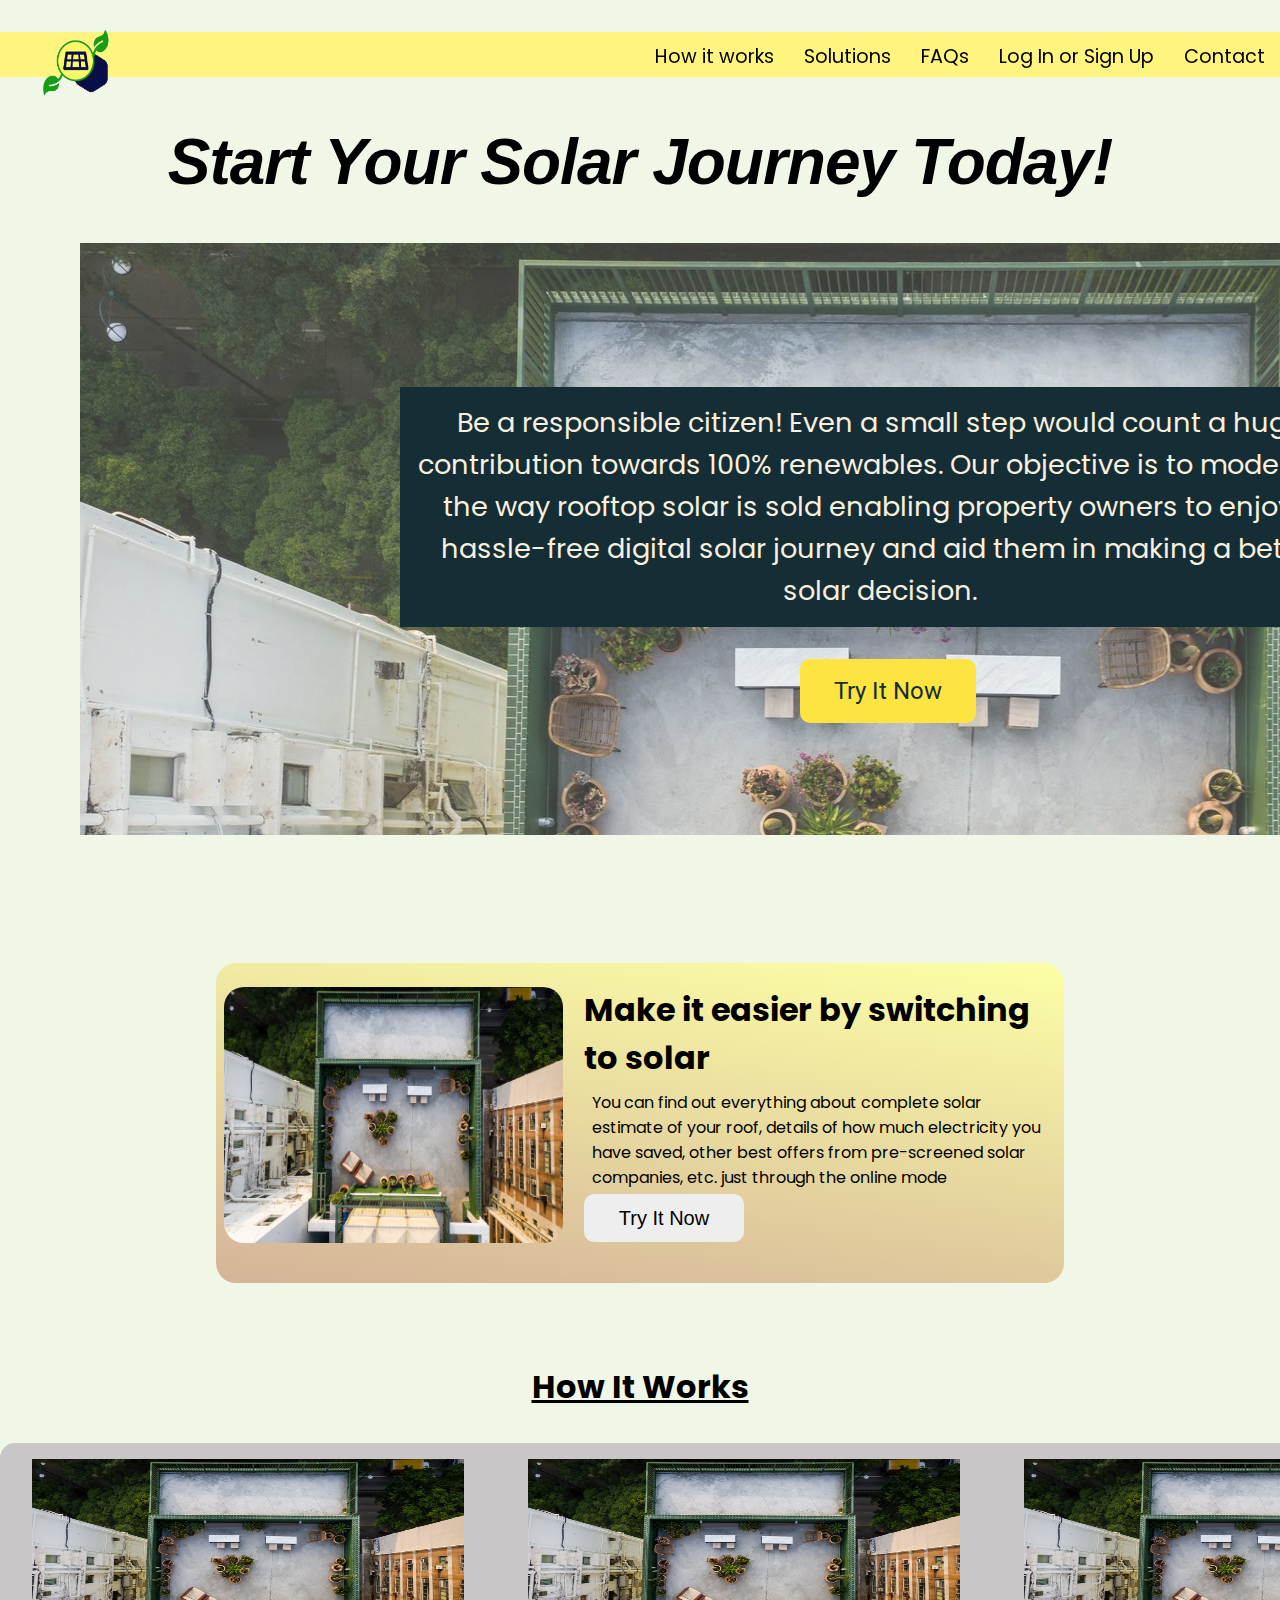
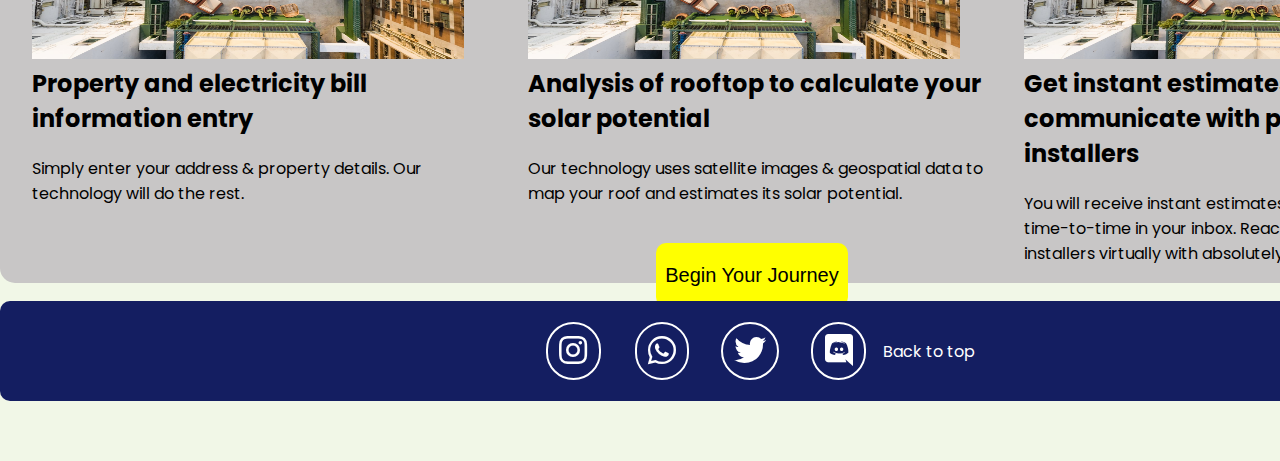
<file: index.html>
<!DOCTYPE html>
<html lang="en">

<head>
    <meta charset="UTF-8">
    <meta http-equiv="X-UA-Compatible" content="IE=edge">
    <link rel="preconnect" href="https://fonts.googleapis.com">
    <link rel="preconnect" href="https://fonts.gstatic.com" crossorigin>
    <link href="https://fonts.googleapis.com/css2?family=Zen+Old+Mincho:wght@700&display=swap" rel="stylesheet">
    <meta name="viewport" content="width=device-width, initial-scale=1.0">
    <link rel="preconnect" href="https://fonts.googleapis.com">
    <link rel="preconnect" href="https://fonts.gstatic.com" crossorigin>
    <link href="https://fonts.googleapis.com/css2?family=Roboto:wght@500&display=swap" rel="stylesheet">
    <link rel="stylesheet" href="css/all.css">
    <link rel="stylesheet" href="css/style.css">
    <title>HTF Project</title>
</head>

<body>
    <nav id="navbar">
        <div class="hamburger">
            <div class="line"></div>
            <div class="line"></div>
            <div class="line"></div>
        </div>
        <div class="logo" id="logo">
            <a href="index.html">
                <img src="img/logo.png" alt="logo">
            </a>
        </div>
        <ul class="nav-links">
            <li class="hvr-underline-from-center"><a href="#head">How it works</a></li>
            <li class="hvr-underline-from-center"><a href="solutions.html">Solutions</a></li>
            <!-- <li class="hvr-underline-from-center"><a href="#">Blogs</a></li> -->
            <li class="hvr-underline-from-center"><a href="faq.html">FAQs</a></li>
            <li class="hvr-underline-from-center"><a href="user.html">Log In or Sign Up</a></li>
            <li class="hvr-underline-from-center"><a href="contact.html">Contact</a></li>
        </ul>
    </nav>
    <div class="container">
        <h1 id="mainheading"><center><i>Start Your Solar Journey Today!</i></center></h1>
        <div class="header"></div>
        <div class="box1">
            <p class="box1text">Be a responsible citizen! Even a small step would count a huge contribution towards 100% renewables.
            Our objective is to modernize the way rooftop solar is sold enabling property owners to enjoy a hassle-free digital solar journey and aid them in making a better solar decision.</p>
        </div>
        <button id="btn1">Try It Now</button>
        <div class="box2">
            <img src="img/bg-img.jpg" alt="">
            <h1>Make it easier by switching to solar</h1>
            <p>You can find out everything about complete solar estimate of your roof, details of how much electricity you have saved, other best offers from pre-screened solar companies, etc. just through the online mode</p>
            <button id="btn2">Try It Now</button>
        </div>
        <h2 id="head">How It Works</h2>
        <div class="big-box">
            <div class="s-box-1">
                <img src="img/bg-img.jpg" alt="">
                <h1>Property and electricity bill information entry</h1>
                <p>Simply enter your address & property details. Our technology will do the rest.</p>
            </div>
            <div class="s-box-2">
                <img src="img/bg-img.jpg" alt="">
                <h1>Analysis of rooftop to calculate your solar potential</h1>
                <p>Our technology uses satellite images & geospatial data to map your roof and estimates its
                    solar potential.</p>
            </div>
            <div class="s-box-3">
                <img src="img/bg-img.jpg" alt="">
                <h1>Get instant estimates & communicate with pre-screened installers</h1>
                <p>You will receive instant estimates and other updates time-to-time in your inbox. Reach out the pre-screened installers virtually with absolutely no efforts.</p>
            </div>
            <button id="btn3">Begin Your Journey</button>
        </div>
    </div>
    <footer>
        <div class="holder center">
            <div class="icons center">
                <a href="https://instagram.com/" target="_blank"><i class="fab fa-instagram fa-2x" id="ig"></i></a>
            </div>
            <div class="icons center">
                <a href="https://whatsapp.com/" target="_blank"><i class="fab fa-whatsapp fa-2x" id="wp"></i></a>
            </div>
            <div class="icons center">
                <a href="https://twitter.com/" target="_blank"><i class="fab fa-twitter fa-2x" id="twt"></i></a>
            </div>
            <div class="icons center">
                <a href="https://discord.com/" target="_blank"><i class="fab fa-discord fa-2x" id="dis"></i></a>
            </div>
            <p class="float-end"><a href="#logo" style="text-decoration: none; color: white;">Back to top</a></p>
        </div>
    </footer>
    <script src="js/script.js"></script>
</body>

</html>
</file>
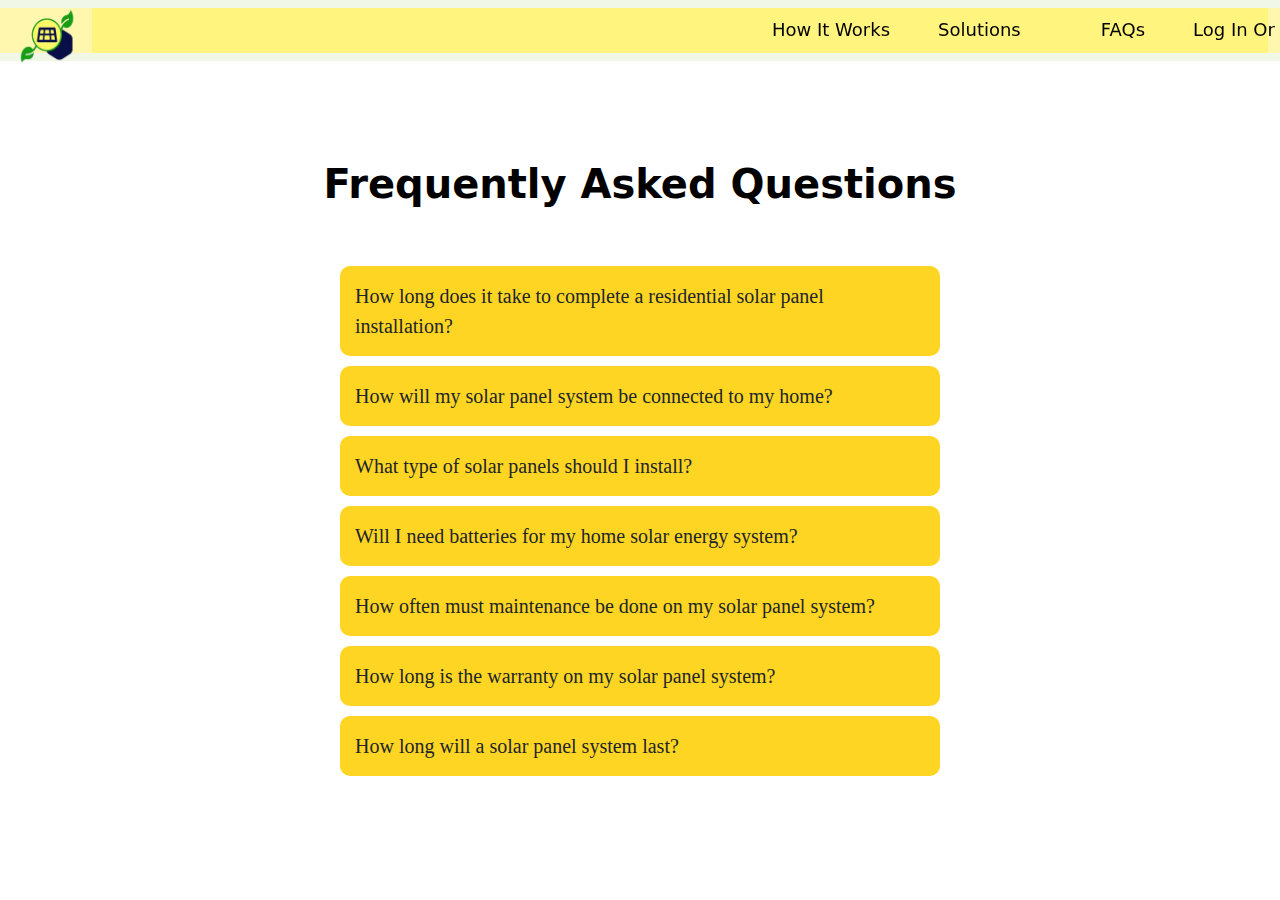
<file: faq.html>
<!DOCTYPE html>
<html lang="en">

<head>
    <meta charset="UTF-8">
    <meta http-equiv="X-UA-Compatible" content="IE=edge">
    <meta name="viewport" content="width=device-width, initial-scale=1.0">
    <link rel="stylesheet" href="css/solutions.css">
    <link rel="stylesheet" href="css/all.css">
    <link rel="stylesheet" href="css/faq.css">
    <link href="css/bootstrap.min.css" rel="stylesheet">

    <title>FAQs</title>
</head>

<body>
    <header id="nav">
        <nav class="navbar navbar-expand-md navbar-dark fixed-top navbarCollapse">
            <div class="container-fluid">
                <a class="navbar-brand" style="color: black;" href="index.html"><img src="img/logo.png" alt="" style="height: 4rem; width: 4rem;"></a>
                <button class="navbar-toggler" type="button" data-bs-toggle="collapse" data-bs-target="#navbarCollapse"
                    aria-controls="navbarCollapse" aria-expanded="false" aria-label="Toggle navigation">
                    <span class="navbar-toggler-icon"></span>
                </button>
                <div class="collapse navbar-collapse navbarCollapse" id="navbarCollapse">
                    <ul class="navbar-nav me-auto mb-2 mb-md-0">
                        <li class="nav-item">
                            <a class="nav-link" style="color: black;" aria-current="page" href="index.html#head">How It
                                Works</a>
                        </li>
                        <li class="nav-item">
                            <a class="nav-link" style="color: black;" href="solutions.html">Solutions</a>
                        </li>
                        <li class="nav-item">
                            <!-- <a class="nav-link" style="color: white;" href="#">Blogs</a> -->
                        </li>
                        <li class="nav-item">
                            <a class="nav-link" style="color: black;" href="faq.html">FAQs</a>
                        </li>
                        <li class="nav-item">
                            <a class="nav-link" style="color: black;" href="user.html">Log In Or Sign up</a>
                        </li>
                        <li class="nav-item">
                            <a class="nav-link" style="color: black;" href="contact.html">Contact</a>
                        </li>
                    </ul>
                </div>
            </div>
        </nav>
    </header>
    <div>
        <h1 class="text-center" style="color: black;">Frequently Asked Questions</h1>
    </div>
    <div class="layout">
        <div class="accordion">
            <div class="accordion__question">
                <p>How long does it take to complete a residential solar panel installation?</p>

            </div>
            <div class="accordion__answer">
                <p>A residential solar panel system installation usually takes 7 to 10 days and is also dependent on weather conditions.</p>
            </div>
        </div>
        <div class="accordion">
            <div class="accordion__question">
                <p>How will my solar panel system be connected to my home?</p>

            </div>
            <div class="accordion__answer">
                <p>Your solar panel system will be grid-tied. During the day time, it will channel electricity generated by your solar panels. Whereas, it will draw electricity from the grid automatically during the nights.</p>
            </div>
        </div>
        <div class="accordion">
            <div class="accordion__question">
                <p>What type of solar panels should I install?</p>

            </div>
            <div class="accordion__answer">
                <p>There are 3 main types of solar panels: Polycrystalline, Monocrystalline and Thin-film. We strongly suggest property owners to select monocrystalline panels as these are the most efficient cell technology in the market.</p>
            </div>
        </div>
        <div class="accordion">
            <div class="accordion__question">
                <p>Will I need batteries for my home solar energy system?</p>

            </div>
            <div class="accordion__answer">
                <p>The setup does not require batteries as the excess solar energy generated can be sold back into the grid. </p>
            </div>
        </div>
        <div class="accordion">
            <div class="accordion__question">
                <p>How often must maintenance be done on my solar panel system?</p>

            </div>
            <div class="accordion__answer">
                <p>Solar panel systems usually do not require much maintenance as they are made from durable tempered glass that can withstand adverse weather conditions (last around 25 to 30 years).</p>
            </div>
        </div>
        <div class="accordion">
            <div class="accordion__question">
                <p>How long is the warranty on my solar panel system?</p>

            </div>
            <div class="accordion__answer">
                <p>Solar panels have warranty between 12 to 25 years. If they contain any defects, your solar installer will replace your solar panels for free in this period. On the other hand, solar inverters have shorter warranty periods of 5 to 12 years and are expected to be replaced at least once throughout the lifetime of the system.</p>
            </div>
        </div>
        <div class="accordion">
            <div class="accordion__question">
                <p>How long will a solar panel system last?</p>

            </div>
            <div class="accordion__answer">
                <p>Solar PV systems can last for atleast 30 years as they are designed to be extremely durable.</p>
            </div>
        </div>
    </div>
    </div>
</body>

<script src="js/script.js"></script>
</body>

</html>
</file>
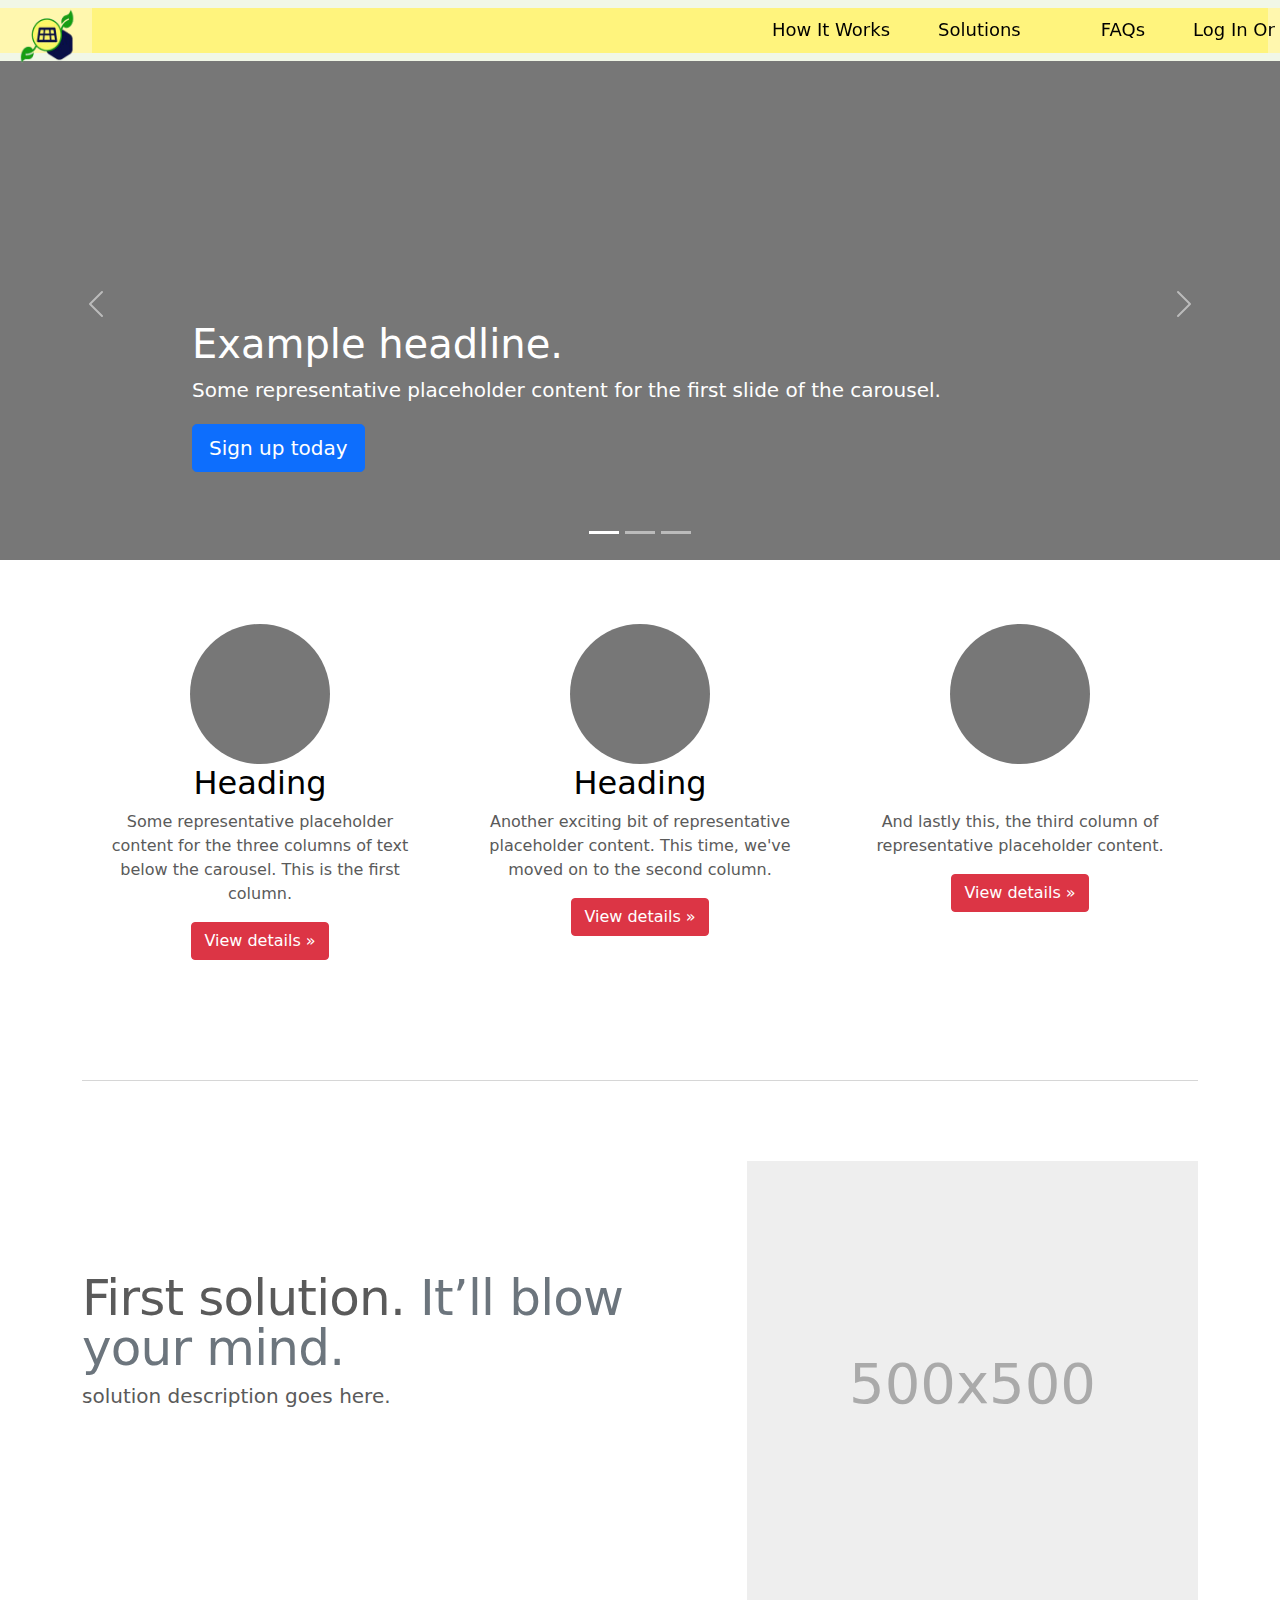
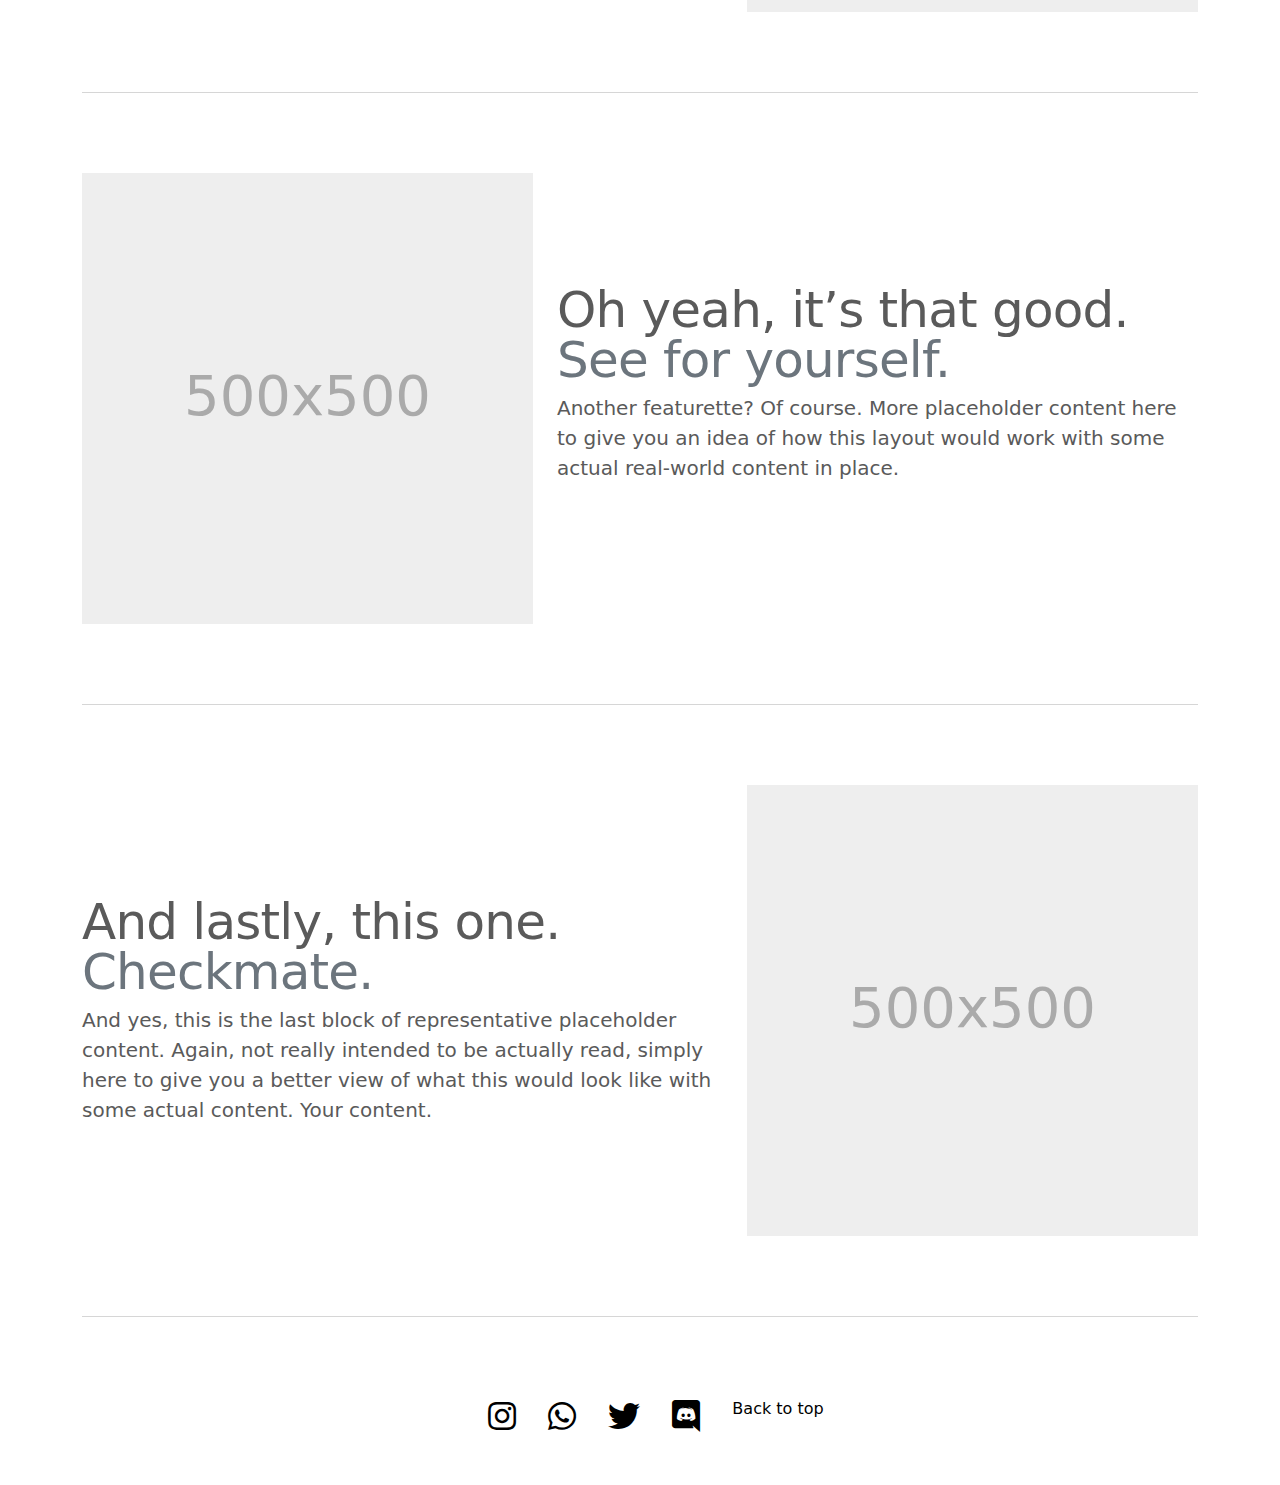
<file: solutions.html>
<!doctype html>
<html lang="en">

<head>
    <meta charset="utf-8">
    <meta name="viewport" content="width=device-width, initial-scale=1">
    <meta name="description" content="">
    <meta name="author" content="Mark Otto, Jacob Thornton, and Bootstrap contributors">
    <meta name="generator" content="Hugo 0.84.0">
    <link rel="stylesheet" href="css/solutions.css">
    <link rel="stylesheet" href="css/all.css">
    <title>Solutions</title>



    <!-- Bootstrap core CSS -->
    <link href="css/bootstrap.min.css" rel="stylesheet">

    <style>
        .bd-placeholder-img {
            font-size: 1.125rem;
            text-anchor: middle;
            -webkit-user-select: none;
            -moz-user-select: none;
            user-select: none;
        }

        @media (min-width: 768px) {
            .bd-placeholder-img-lg {
                font-size: 3.5rem;
            }
        }
    </style>


    <link href="css/carousel.css" rel="stylesheet">
</head>

<body>

    <header id="nav">
        <nav class="navbar navbar-expand-md navbar-dark fixed-top navbarCollapse">
            <div class="container-fluid">
                <a class="navbar-brand" style="color: black;" href="index.html"><img src="img/logo.png" alt="" style="height: 4rem; width: 4rem;"></a>
                <button class="navbar-toggler" type="button" data-bs-toggle="collapse" data-bs-target="#navbarCollapse"
                    aria-controls="navbarCollapse" aria-expanded="false" aria-label="Toggle navigation">
                    <span class="navbar-toggler-icon"></span>
                </button>
                <div class="collapse navbar-collapse navbarCollapse" id="navbarCollapse">
                    <ul class="navbar-nav me-auto mb-2 mb-md-0">
                        <li class="nav-item">
                            <a class="nav-link" style="color: black;" aria-current="page" href="index.html#head">How It Works</a>
                        </li>
                        <li class="nav-item">
                            <a class="nav-link" style="color: black;" href="solutions.html">Solutions</a>
                        </li>
                        <li class="nav-item">
                            <!-- <a class="nav-link" style="color: white;" href="#">Blogs</a> -->
                        </li>
                        <li class="nav-item">
                            <a class="nav-link" style="color: black;" href="faq.html">FAQs</a>
                        </li>
                        <li class="nav-item">
                            <a class="nav-link" style="color: black;" href="user.html">Log In Or Sign up</a>
                        </li>
                        <li class="nav-item">
                            <a class="nav-link" style="color: black;" href="contact.html">Contact</a>
                        </li>
                    </ul>
                </div>
            </div>
        </nav>
    </header>

    <main>

        <div id="myCarousel" class="carousel slide" data-bs-ride="carousel">
            <div class="carousel-indicators">
                <button type="button" data-bs-target="#myCarousel" data-bs-slide-to="0" class="active"
                    aria-current="true" aria-label="Slide 1"></button>
                <button type="button" data-bs-target="#myCarousel" data-bs-slide-to="1" aria-label="Slide 2"></button>
                <button type="button" data-bs-target="#myCarousel" data-bs-slide-to="2" aria-label="Slide 3"></button>
            </div>
            <div class="carousel-inner">
                <div class="carousel-item active">
                    <svg class="bd-placeholder-img" width="100%" height="100%" xmlns="http://www.w3.org/2000/svg"
                        aria-hidden="true" preserveAspectRatio="xMidYMid slice" focusable="false">
                        <rect width="100%" height="100%" fill="#777" />
                    </svg>

                    <div class="container">
                        <div class="carousel-caption text-start">
                            <h1>Example headline.</h1>
                            <p>Some representative placeholder content for the first slide of the carousel.</p>
                            <p><a class="btn btn-lg btn-primary" href="#">Sign up today</a></p>
                        </div>
                    </div>
                </div>
                <div class="carousel-item">
                    <svg class="bd-placeholder-img" width="100%" height="100%" xmlns="http://www.w3.org/2000/svg"
                        aria-hidden="true" preserveAspectRatio="xMidYMid slice" focusable="false">
                        <rect width="100%" height="100%" fill="#777" />
                    </svg>

                    <div class="container">
                        <div class="carousel-caption">
                            <h1>Another example headline.</h1>
                            <p>Some representative placeholder content for the second slide of the carousel.</p>
                            <p><a class="btn btn-lg btn-primary" href="#">Learn more</a></p>
                        </div>
                    </div>
                </div>
                <div class="carousel-item">
                    <svg class="bd-placeholder-img" width="100%" height="100%" xmlns="http://www.w3.org/2000/svg"
                        aria-hidden="true" preserveAspectRatio="xMidYMid slice" focusable="false">
                        <rect width="100%" height="100%" fill="#777" />
                    </svg>

                    <div class="container">
                        <div class="carousel-caption text-end">
                            <h1>One more for good measure.</h1>
                            <p>Some representative placeholder content for the third slide of this carousel.</p>
                            <p><a class="btn btn-lg btn-primary" href="#">Browse gallery</a></p>
                        </div>
                    </div>
                </div>
            </div>
            <button class="carousel-control-prev" type="button" data-bs-target="#myCarousel" data-bs-slide="prev">
                <span class="carousel-control-prev-icon" aria-hidden="true"></span>
                <span class="visually-hidden">Previous</span>
            </button>
            <button class="carousel-control-next" type="button" data-bs-target="#myCarousel" data-bs-slide="next">
                <span class="carousel-control-next-icon" aria-hidden="true"></span>
                <span class="visually-hidden">Next</span>
            </button>
        </div>


        <div class="container marketing">

            <div class="row">
                <div class="col-lg-4">
                    <svg class="bd-placeholder-img rounded-circle" width="140" height="140"
                        xmlns="http://www.w3.org/2000/svg" role="img" aria-label="Placeholder: 140x140"
                        preserveAspectRatio="xMidYMid slice" focusable="false">
                        <title>Placeholder</title>
                        <rect width="100%" height="100%" fill="#777" /><text x="50%" y="50%" fill="#777"
                            dy=".3em">140x140</text>
                    </svg>

                    <h2 style="color: black;">Heading</h2>
                    <p>Some representative placeholder content for the three columns of text below the carousel. This is
                        the first column.</p>
                    <p><a class="btn btn-danger" href="#">View details &raquo;</a></p>
                </div>
                <div class="col-lg-4">
                    <svg class="bd-placeholder-img rounded-circle" width="140" height="140"
                        xmlns="http://www.w3.org/2000/svg" role="img" aria-label="Placeholder: 140x140"
                        preserveAspectRatio="xMidYMid slice" focusable="false">
                        <title>Placeholder</title>
                        <rect width="100%" height="100%" fill="#777" /><text x="50%" y="50%" fill="#777"
                            dy=".3em">140x140</text>
                    </svg>

                    <h2 style="color: black;">Heading</h2>
                    <p>Another exciting bit of representative placeholder content. This time, we've moved on to the
                        second column.</p>
                    <p><a class="btn btn-danger" href="#">View details &raquo;</a></p>
                </div>
                <div class="col-lg-4">
                    <svg class="bd-placeholder-img rounded-circle" width="140" height="140"
                        xmlns="http://www.w3.org/2000/svg" role="img" aria-label="Placeholder: 140x140"
                        preserveAspectRatio="xMidYMid slice" focusable="false">
                        <title>Placeholder</title>
                        <rect width="100%" height="100%" fill="#777" /><text x="50%" y="50%" fill="#777"
                            dy=".3em">140x140</text>
                    </svg>

                    <h2 style="color: white;">Heading</h2>
                    <p>And lastly this, the third column of representative placeholder content.</p>
                    <p><a class="btn btn-danger" href="#">View details &raquo;</a></p>
                </div>
            </div>



            <hr class="featurette-divider">

            <div class="row featurette">
                <div class="col-md-7">
                    <h2 class="featurette-heading">First solution. <span class="text-muted">It’ll blow your
                            mind.</span></h2>
                    <p class="lead">solution description goes here.</p>
                </div>
                <div class="col-md-5">
                    <svg class="bd-placeholder-img bd-placeholder-img-lg featurette-image img-fluid mx-auto" width="500"
                        height="500" xmlns="http://www.w3.org/2000/svg" role="img" aria-label="Placeholder: 500x500"
                        preserveAspectRatio="xMidYMid slice" focusable="false">
                        <title>Placeholder</title>
                        <rect width="100%" height="100%" fill="#eee" /><text x="50%" y="50%" fill="#aaa"
                            dy=".3em">500x500</text>
                    </svg>

                </div>
            </div>

            <hr class="featurette-divider">

            <div class="row featurette">
                <div class="col-md-7 order-md-2">
                    <h2 class="featurette-heading">Oh yeah, it’s that good. <span class="text-muted">See for
                            yourself.</span></h2>
                    <p class="lead">Another featurette? Of course. More placeholder content here to give you an idea of
                        how this layout would work with some actual real-world content in place.</p>
                </div>
                <div class="col-md-5 order-md-1">
                    <svg class="bd-placeholder-img bd-placeholder-img-lg featurette-image img-fluid mx-auto" width="500"
                        height="500" xmlns="http://www.w3.org/2000/svg" role="img" aria-label="Placeholder: 500x500"
                        preserveAspectRatio="xMidYMid slice" focusable="false">
                        <title>Placeholder</title>
                        <rect width="100%" height="100%" fill="#eee" /><text x="50%" y="50%" fill="#aaa"
                            dy=".3em">500x500</text>
                    </svg>

                </div>
            </div>

            <hr class="featurette-divider">

            <div class="row featurette">
                <div class="col-md-7">
                    <h2 class="featurette-heading">And lastly, this one. <span class="text-muted">Checkmate.</span></h2>
                    <p class="lead">And yes, this is the last block of representative placeholder content. Again, not
                        really intended to be actually read, simply here to give you a better view of what this would
                        look like with some actual content. Your content.</p>
                </div>
                <div class="col-md-5">
                    <svg class="bd-placeholder-img bd-placeholder-img-lg featurette-image img-fluid mx-auto" width="500"
                        height="500" xmlns="http://www.w3.org/2000/svg" role="img" aria-label="Placeholder: 500x500"
                        preserveAspectRatio="xMidYMid slice" focusable="false">
                        <title>Placeholder</title>
                        <rect width="100%" height="100%" fill="#eee" /><text x="50%" y="50%" fill="#aaa"
                            dy=".3em">500x500</text>
                    </svg>

                </div>
            </div>

            <hr class="featurette-divider">

        </div>


        <footer class="footer">
            <div class="icons">
                <a href="https://instagram.com/" target="_blank"><i class="fab fa-instagram fa-2x" id="ig"></i></a>
            </div>
            <div class="icons">
                <a href="https://whatsapp.com/" target="_blank"><i class="fab fa-whatsapp fa-2x" id="wp"></i></a>
            </div>
            <div class="icons">
                <a href="https://twitter.com/" target="_blank"><i class="fab fa-twitter fa-2x" id="twt"></i></a>
            </div>
            <div class="icons">
                <a href="https://discord.com/" target="_blank"><i class="fab fa-discord fa-2x" id="dis"></i></a>
            </div>
            <div class="icons">
                <p class="float-end"><a href="#nav" style="text-decoration: none; color: black;">Back to top</a></p>
            </div>
        </footer>
    </main>


    <script src="js/bootstrap.bundle.min.js"></script>


</body>

</html>
</file>
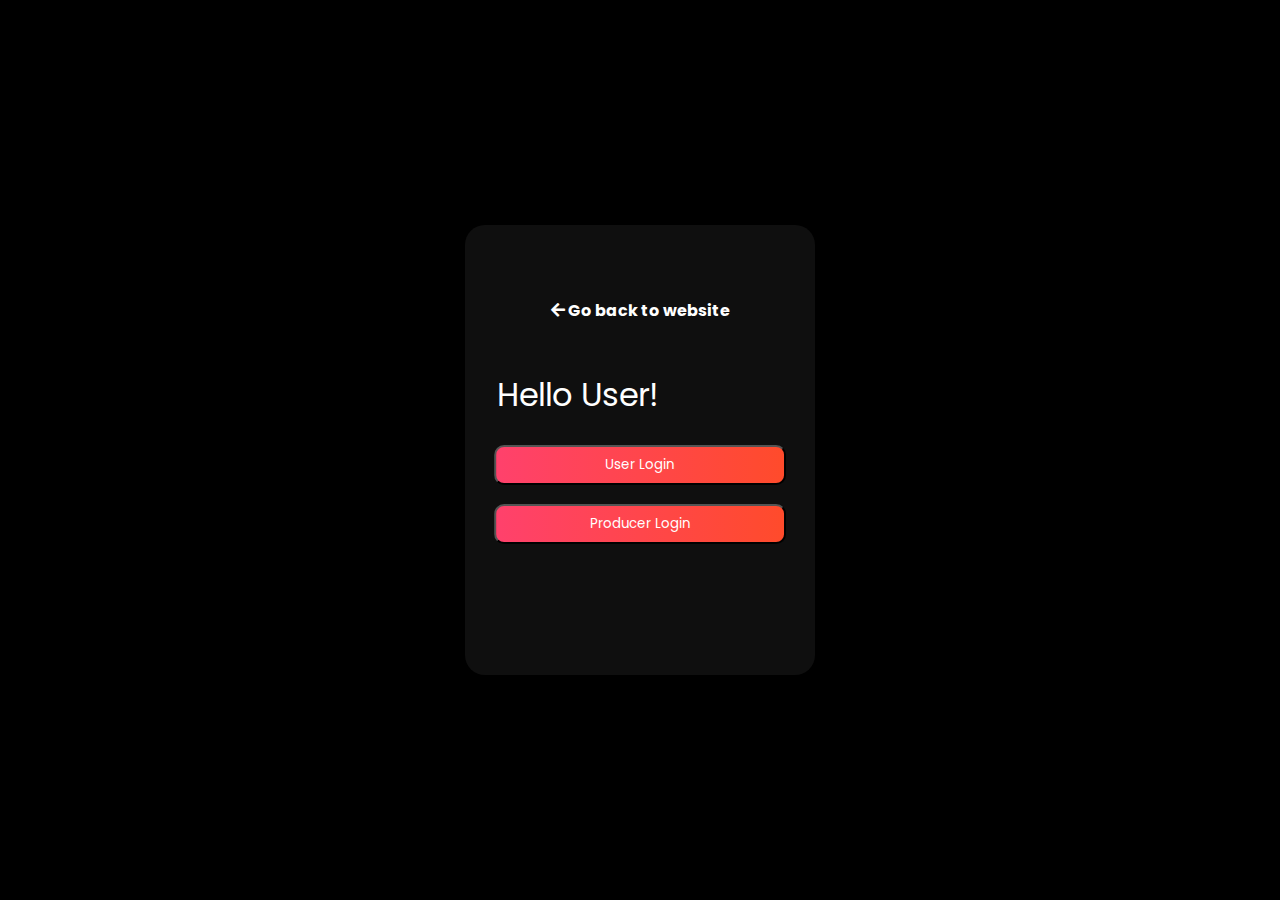
<file: user.html>
<!DOCTYPE html>
<html lang="en">

<head>
    <meta charset="UTF-8">
    <meta http-equiv="X-UA-Compatible" content="IE=edge">
    <meta name="viewport" content="width=device-width, initial-scale=1.0">
    <link rel="stylesheet" href="css/all.css">
    <link rel="stylesheet" href="css/user-style.css">
    <title>Hello New User</title>
</head>

<body>
    <div class="container">
        <h4 class="text"><a href="index.html"><i class="fas fa-arrow-left"></i> Go back to website</a></h4>
        <p class="heading">Hello User!</p>
        <div class="box">
            <button class="loginBtn">User Login</button>
        </div>
        <div class="box">
            <button class="loginBtn">Producer Login</button>
        </div>
    </div>
</body>

</html>
</file>
<file: css/style.css>
@import url("https://fonts.googleapis.com/css2?family=Poppins&display=swap");

* {
  margin: 0;
  padding: 0;
  box-sizing: border-box;
}

body {
  font-family: 'Poppins', sans-serif;
  /* background: #69db5e; */
  background: #F1F7E7;  /* fallback for old browsers */
/*background: -webkit-linear-gradient(to right, #38ef7d, #11998e);  /* Chrome 10-25, Safari 5.1-6 */
/*background: linear-gradient(to right, #38ef7d, #11998e); /* W3C, IE 10+/ Edge, Firefox 16+, Chrome 26+, Opera 12+, Safari 7+ */

}

.container {
  height: 95rem;
}

#navbar{
  background-color: /*#FFF7AE */#FFF47D;
  height: 45px;
}

nav .logo {
  height: 5rem;
  width: 5rem;
  margin: 0rem 0 0 2rem;
  position: absolute;
  top: 1rem;
}

nav .logo img {
  height: 100%;
  width: 100%;
  position: relative;
}

.nav-links {
  display: flex;
  justify-content: space-around;
  align-items: center;
  width: 50%;
  margin-left: auto;
  margin-top: 2rem;
  padding-top: 10px;
  list-style: none;
}

.nav-links li a {
  text-decoration: none;
  color: black;
}

/* Underline From Center */
.hvr-underline-from-center {
  font-size: 120%;
  display: inline-block;
  vertical-align: middle;
  -webkit-transform: perspective(1px) translateZ(0);
  transform: perspective(1px) translateZ(0);
  box-shadow: 0 0 1px rgba(0, 0, 0, 0);
  position: relative;
  overflow: hidden;
}

.hvr-underline-from-center:before {
  content: "";
  position: absolute;
  z-index: -1;
  left: 51%;
  right: 51%;
  bottom: 0;
  background: #2098d1;
  height: 4px;
  -webkit-transition-property: left, right;
  transition-property: left, right;
  -webkit-transition-duration: 0.3s;
  transition-duration: 0.3s;
  -webkit-transition-timing-function: ease-out;
  transition-timing-function: ease-out;
}

.hvr-underline-from-center:hover:before,
.hvr-underline-from-center:focus:before,
.hvr-underline-from-center:active:before {
  left: 0;
  right: 0;
}
#mainheading{
  height:5 rem;
  position: relative;
  font-family: Georgia, sans-serif;
  font-size: 4em;
  letter-spacing: -1px;
  margin-top: 3rem;
}
.header {
  background-image: url("../img/bg-img.jpg");
  background-repeat: no-repeat;
  width: 94.85rem;
  height: 37rem;
  margin-top: 2.75rem;
  z-index: -5;
  opacity: 0.75;
  margin-left: 5rem;
}

.box1 {
  height: 17rem;
  width: 50rem;
  position: relative;
  bottom: 30rem;
  left: 25rem;
  color: #152D35;
  /*font-family: "Roboto", sans-serif;*/
  /*-webkit-text-fill-color:#3B185F;
  -webkit-text-stroke-width:0.4px;*/
  /*font-weight: bold;
  font-size: 4rem;
  z-index: 2;*/
  
}


.box1 p {
  /*color: rgb(20, 30, 61);
  font-family: 'Zen Old Mincho', serif;;
  font-weight: bold;
  font-size: 1.5rem;*/
  color: #F8F0DF;
  width:60rem;
  /*font-family: 'Zen Old Mincho', serif;
  /*-webkit-text-fill-color: yellow;
  -webkit-text-stroke-width:0.2px;
  font-weight: bold;*/
  font-size: 1.7rem;
  margin-top: 2rem;
  padding: 15px
}
.box1text{
  background-color: #152D35;
  text-align: center;
}

#btn1 {
  background-color: #FEE440;
  color: #152D35;
  font-size: 1.5rem;
  font-family: "Roboto", sans-serif;/*Georgia, sans-serif;*/
  width: 11rem;
  height: 4rem;
  display: inline-block;
  border-radius: 10px;
  position: relative;
  bottom: 30rem;
  left:50rem;
  border: transparent;
  cursor: pointer;
}

#btn1:hover {
  color: red;
  transition: all 0.5;
}

#btn1:active {
  background-color: rgb(112, 112, 26);
  color: white;
}

.box2 {
  height: 20rem;
  width: 53rem;
  position: relative;
  bottom: 15rem;
  margin: auto;
  /* background: rgba(219, 217, 81, 0.719); */
  background: #FCFFA6;  /* fallback for old browsers */
background: -webkit-linear-gradient(8deg, #D4B499, #FCFFA6);  /* Chrome 10-25, Safari 5.1-6 */
background: linear-gradient(8deg, #D4B499, #FCFFA6); /* W3C, IE 10+/ Edge, Firefox 16+, Chrome 26+, Opera 12+, Safari 7+ */

  border-radius: 20px;
}

.box2 img {
  height: 80%;
  width: 40%;
  margin-left: .5rem;
  margin-top: 1.5rem;
  border-radius: 20px;
}

.box2 h1 {
  position: relative;
  top: -17rem;
  left: 20rem;
  width: 30rem;
  padding: 0.5rem 0 0 1.5rem;
  margin-left: 1.5rem;
}

.box2 p {
  padding: 0.5rem 0 0 1.5rem;
  height: 2rem;
  width: 30rem;
  position: relative;
  bottom: 17rem;
  left: 20.5rem;
  margin-left: 1.5rem;
}

#btn2 {
  background-color: #EEEEEE;
  color: black;
  font-size: 1.25rem;
  width: 10rem;
  height: 3rem;
  display: inline-block;
  border-radius: 10px;
  position: relative;
  bottom: 12rem;
  left: 23rem;
  border: transparent;
  cursor: pointer;
}

#btn2:active {
  background-color: rgb(112, 112, 26);
  color: white;
}

#btn2:hover {
  color: red;
  transition: all 0.5;
}

.big-box {
  width: 94rem;
  height: 27.5rem;
  margin: auto;
  display: flex;
  flex-direction: row;
  flex-wrap: wrap;
  /* background-color: rgb(131, 163, 221); */
  background: #C8C6C6;  /* fallback for old browsers */
/*background: -webkit-linear-gradient(10deg, #8f94fb, #4e54c8);  /* Chrome 10-25, Safari 5.1-6 */
/*background: linear-gradient(10deg, #8f94fb, #4e54c8); /* W3C, IE 10+/ Edge, Firefox 16+, Chrome 26+, Opera 12+, Safari 7+ */

  border-radius: 15px;
  position: relative;
  bottom: 8rem;
}

.s-box-1,
.s-box-2,
.s-box-3 {
  width: 30rem;
  height: 25rem;
  margin: auto;
  margin: 0.5rem;
  margin-top: 1rem;
}

.s-box-1 img,
.s-box-2 img,
.s-box-3 img {
  height: 50%;
  width: 90%;
  margin-left: 1.5rem;
}

.s-box-1 h1,
.s-box-2 h1,
.s-box-3 h1 {
  font-size: 1.5rem;
  margin-bottom: 1.25rem;
  margin-left: 1.5rem;
}

.s-box-1 p,
.s-box-2 p,
.s-box-3 p {
  margin-left: 1.5rem;
}

#btn3 {
  background-color: yellow;
  color: black;
  font-size: 1.25rem;
  width: 12rem;
  height: 4rem;
  display: inline-block;
  border-radius: 10px;
  border: transparent;
  cursor: pointer;
  margin: auto;
  position: relative;
  top: -1.5rem;
}

#btn3:hover {
  color: red;
  transition: all 0.5;
}

#btn3:active {
  background-color: rgb(112, 112, 26);
  color: white;
}

#head {
  position: relative;
  bottom: 10rem;
  text-align: center;
  font-size: 2rem;
  text-decoration: underline;
}

footer {
  height: 10rem;
  width: 94rem;
  margin: auto;
  position: relative;
  top: 5rem;
}

.center {
  display: flex;
  justify-content: center;
  align-items: center;
}

.holder {
  margin-top: 11rem;
  height: 100px;
  background: #141E61; /*linear-gradient(to right, #2f80ed, #56ccf2); */
  border-radius: 10px;

}

.holder .icons {
  margin: 1.2em;
  width: 50px;
  height: 50px;
  position: relative;
  z-index: 10;
}

.holder .icons a {
  padding: 0.6em 0.7em;
  color: white;
  backdrop-filter: blur(15px);
  border-radius: 50px;
  border: 2px solid white;
  transition: color 0.4s;
}

.holder .icons a:hover {
  color: rgb(255, 255, 255);
}

#ig:hover{
  color: rgb(241, 85, 137);
}

#wp:hover{
  color: rgb(57, 235, 65);
}

#twt:hover{
  color: rgb(21, 145, 218);
}

#dis:hover{
  color: rgb(13, 70, 175);
}




















/* SMARTPHONES PORTRAIT */
@media only screen and (min-width: 300px) {
}

/* SMARTPHONES LANDSCAPE */
@media only screen and (min-width: 480px) {
}

@media screen and (max-width: 768px) {
}

/* TABLETS PORTRAIT */
@media only screen and (min-width: 768px) {
}

/* TABLET LANDSCAPE / DESKTOP */
@media only screen and (min-width: 1024px) {
}
</file>
<file: css/solutions.css>
.container-fluid{
  width:100%;
  background-color: #FFF7AE;
  height: 45px;
}
.nav-link{
  font-size: large;
}
.navbar-nav{
  width:100%;
  background-color: #FFF47D;
  height: 45px;
}
.footer {
  display: flex;
  flex-direction: row;
  justify-content: center;
  align-items: center;
}

.icons {
  padding-left: 2rem;
}

.navbarCollapse,
body {
  /* background: #69db5e; */
  /*background: #11998e; /* fallback for old browsers */
  /*background: -webkit-linear-gradient(
    to right,
    #38ef7d,
    #11998e
  ); /* Chrome 10-25, Safari 5.1-6 */
 /* background: linear-gradient(
    to right,
    #38ef7d,
    #11998e
  ); /* W3C, IE 10+/ Edge, Firefox 16+, Chrome 26+, Opera 12+, Safari 7+ */
  /*color: white;*/
  color:black;
  background: #F1F7E7;
}

.nav-item {
  margin-left: 2rem;
  position: relative;
  left: 40rem;
  color: black;
}

#ig {
  color:black;
}

#wp {
  color: black;
}

#twt {
  color:black;
}

#dis {
  color:black;
}

#ig:hover {
  color: rgb(241, 85, 137);
}

#wp:hover {
  color: rgb(57, 235, 65);
}

#twt:hover {
  color: rgb(21, 145, 218);
}

#dis:hover {
  color: rgb(13, 70, 175);
}
</file>
<file: css/faq.css>
* {
  margin: 0;
  padding: 0;
  box-sizing: border-box;
}

/*body {
  /* background: #69db5e; */
  /*background: #001E6C/*#F1F7E7;/* fallback for old browsers */
  /*
  background: -webkit-linear-gradient(
    to right,
    #38ef7d,
    #11998e
  ); /* Chrome 10-25, Safari 5.1-6 */
  
  /*background: linear-gradient(
    to right,
    #38ef7d,
    #11998e
  ); /* W3C, IE 10+/ Edge, Firefox 16+, Chrome 26+, Opera 12+, Safari 7+ */
  /*
  color: white;
  */
/*}*/


.nav-link{
  font-size: large;
}
.text-center {
  text-align: center;
  color: white;
  position: relative;
  top: 10rem;
  font-weight: bold;
}

.question {
    background: white;
    display: block;
    position: relative;
    top: 15rem;
    left: 15rem;
    width: 45rem;
}

.layout{
    width: 600px;
    margin: auto;
    position: relative;
    top: 13rem;
}
.accordion{
    padding: 10px;
    margin-top: 10px;
    margin-bottom: 10px;
    background: #FFD523;
    border-radius: 10px;
}
.accordion__question p{
    margin: 5px;
    padding: 0;
    font-family: Verdana;
    font-size: 20px;
}
.accordion__answer p{
    margin: 5px;
    padding: 10px;
    font-size: large;
    font-family: Verdana, Geneva, Tahoma, sans-serif;
    color: #492F10;
    background: #F5FDB0;
    border-radius: 10px; 
}
.accordion:hover{
    cursor: pointer;
}
.accordion__answer {
    display: none;
} 
.accordion.active .accordion__answer {
    display: block;
}
</file>
<file: css/carousel.css>
/* GLOBAL STYLES
-------------------------------------------------- */
/* Padding below the footer and lighter body text */

body {
  padding-top: 3rem;
  padding-bottom: 3rem;
  color: #5a5a5a;
}


/* CUSTOMIZE THE CAROUSEL
-------------------------------------------------- */

/* Carousel base class */
.carousel {
  margin-bottom: 4rem;
}
/* Since positioning the image, we need to help out the caption */
.carousel-caption {
  bottom: 3rem;
  z-index: 10;
}

/* Declare heights because of positioning of img element */
.carousel-item {
  height: 32rem;
}
.carousel-item > img {
  position: absolute;
  top: 0;
  left: 0;
  min-width: 100%;
  height: 32rem;
}


/* MARKETING CONTENT
-------------------------------------------------- */

/* Center align the text within the three columns below the carousel */
.marketing .col-lg-4 {
  margin-bottom: 1.5rem;
  text-align: center;
}
.marketing h2 {
  font-weight: 400;
}
/* rtl:begin:ignore */
.marketing .col-lg-4 p {
  margin-right: .75rem;
  margin-left: .75rem;
}
/* rtl:end:ignore */


/* Featurettes
------------------------- */

.featurette-divider {
  margin: 5rem 0; /* Space out the Bootstrap <hr> more */
}

/* Thin out the marketing headings */
.featurette-heading {
  font-weight: 300;
  line-height: 1;
  /* rtl:remove */
  letter-spacing: -.05rem;
}


/* RESPONSIVE CSS
-------------------------------------------------- */

@media (min-width: 40em) {
  /* Bump up size of carousel content */
  .carousel-caption p {
    margin-bottom: 1.25rem;
    font-size: 1.25rem;
    line-height: 1.4;
  }

  .featurette-heading {
    font-size: 50px;
  }
}

@media (min-width: 62em) {
  .featurette-heading {
    margin-top: 7rem;
  }
}
</file>
<file: css/user-style.css>
@import url("https://fonts.googleapis.com/css2?family=Poppins&display=swap");

* {
  margin: 0;
  padding: 0;
  box-sizing: border-box;
  font-family: 'Poppins', sans-serif;
}

body {
  display: flex;
  justify-content: center;
  align-items: center;
  height: 100vh;
  background: black;
}

.container {
  background: rgb(15, 15, 15);
  width: 350px;
  height: 450px;
  border-radius: 20px;
  display: flex;
  justify-content: center;
  flex-direction: column;
  color: white;
  padding: 2em;
}

.container .box input:focus::placeholder {
  color: white;
}

.container .box .div::before {
  content: '';
  position: absolute;
  top: 50%;
  left: 50%;
  transform: translate(-50%, -50%);
  width: 102%;
  height: 105%;
  border-radius: 10px;
  background: linear-gradient(to right, #ff416c, #ff4b2b);
  transition: all 0.4s;
}

.heading {
  font-size: 2em;
  margin-bottom: 0.5em;
}

.text {
  text-align: center;
  position: relative;
  bottom: 3rem;
}

.text a {
  color: white;
  text-decoration: none;
}

.box {
  margin: 0.2em 0;
}

.container .box p {
  color: rgba(255, 255, 255, 0.781);
}

.container .box div {
  position: relative;
  width: 100%;
  height: 40px;
  margin: 0.5em 0;
}

.container .box input {
  position: absolute;
  width: 100%;
  height: 100%;
  background: rgb(19, 19, 19);
  color: white;
  border: none;
  outline: none;
  padding-left: 0.8em;
  border-radius: 10px;
  transition: all 0.4s;
}

.loginBtn {
    width: 102%;
    height: 40px;
    border-radius: 10px;
    margin: 0.5em 0;
    transform: translate(-1%);
    cursor: pointer;
    color: white;
    background: linear-gradient(to right, #ff416c, #ff4b2b);
    transition: all 0.4s;
}

.loginBtn:hover {
    transform: translate(-1%, 5%);
    box-shadow: 0 0 10px #ff416d65;
}
</file>
